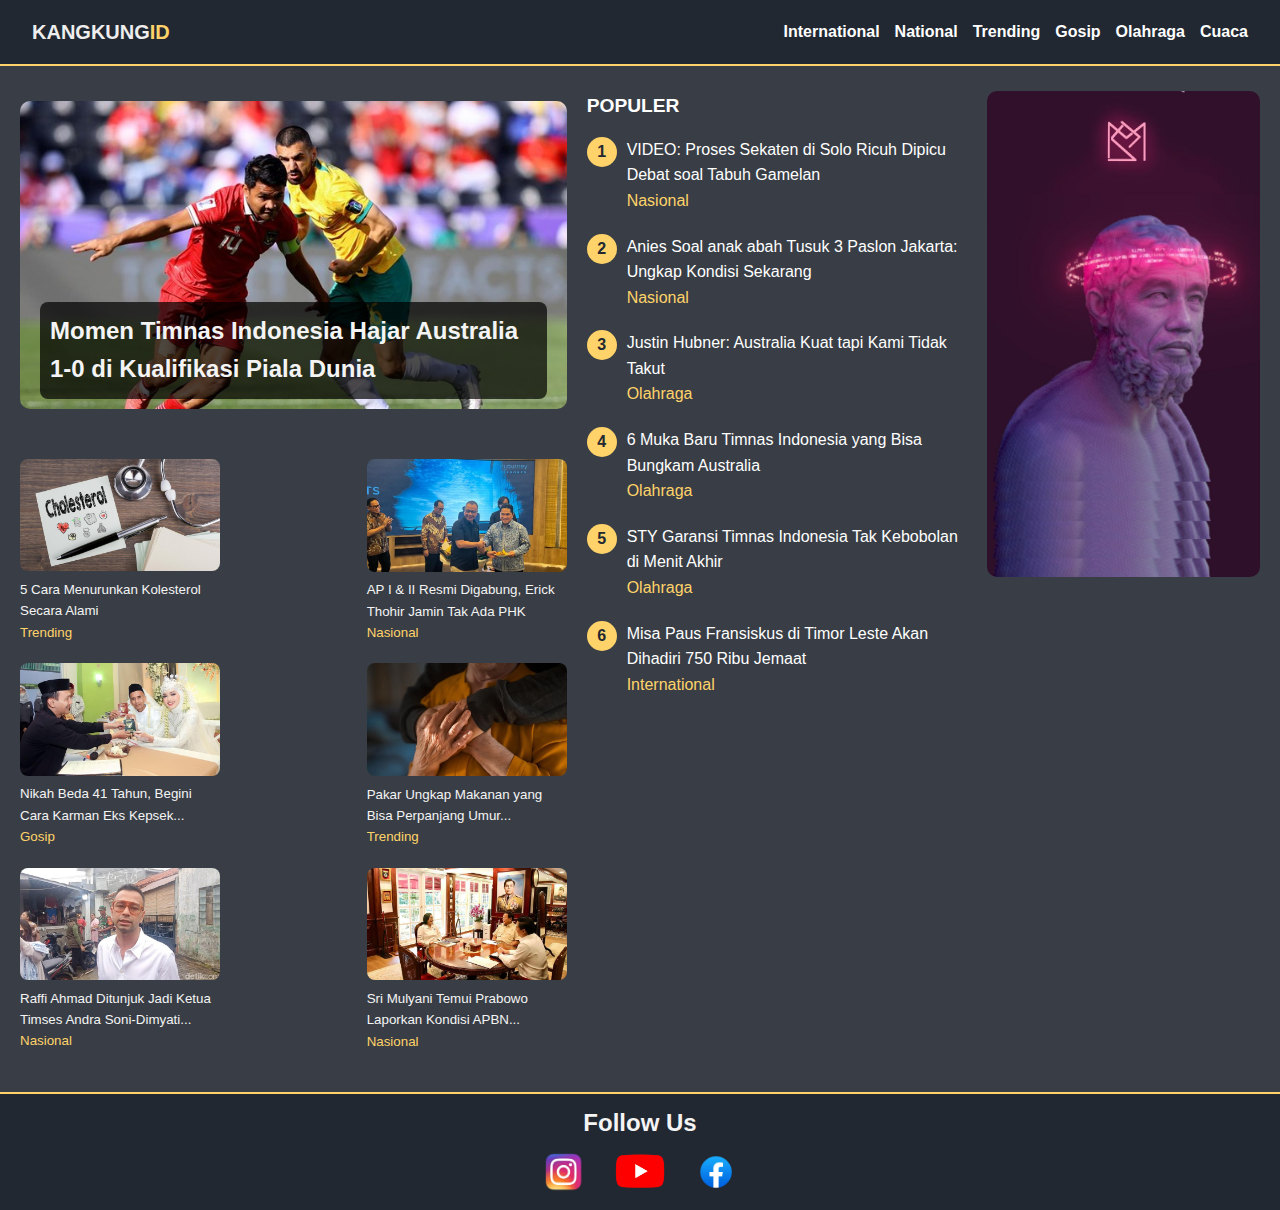
<file: index.html>
<!DOCTYPE html>
<html lang="en">

<head>
    <meta charset="UTF-8">
    <meta name="viewport" content="width=device-width, initial-scale=1.0">
    <title>KukusID</title>
    <link rel="stylesheet" href="mystyle.css">
</head>

<body>
    <header>
        <nav>
            <div class="logo"><a href="home.html">KANGKUNG<span>ID</span></a></div>
            <ul>
                <li><a href="#">International</a></li>
                <li><a href="#">National</a></li>
                <li><a href="#">Trending</a></li>
                <li><a href="#">Gosip</a></li>
                <li><a href="#">Olahraga</a></li>
                <li><a href="#">Cuaca</a></li>
            </ul>
        </nav>
    </header>

    <main class="container">
        <section class="beritautama">
            <img src="timnas.jpeg" alt="Timnas Indonesia celebrating their victory" class="timnas">
            <h2>Momen Timnas Indonesia Hajar Australia 1-0 di Kualifikasi Piala Dunia</h2>
        </section>
        <aside class="popular">
            <h3>POPULER</h3>
            <ul>
                <li><span>1</span><a href="#">VIDEO: Proses Sekaten di Solo Ricuh Dipicu Debat soal Tabuh Gamelan</a>
                    <p>Nasional</p>
                </li>
                <li><span>2</span><a href="#">Anies Soal anak abah Tusuk 3 Paslon Jakarta: Ungkap Kondisi Sekarang</a>
                    <p>Nasional</p>
                </li>
                <li><span>3</span><a href="#">Justin Hubner: Australia Kuat tapi Kami Tidak Takut</a>
                    <p>Olahraga</p>
                </li>
                <li><span>4</span><a href="#">6 Muka Baru Timnas Indonesia yang Bisa Bungkam Australia</a>
                    <p>Olahraga</p>
                </li>
                <li><span>5</span><a href="#">STY Garansi Timnas Indonesia Tak Kebobolan di Menit Akhir</a>
                    <p>Olahraga</p>
                </li>
                <li><span>6</span><a href="#">Misa Paus Fransiskus di Timor Leste Akan Dihadiri 750 Ribu Jemaat</a>
                    <p>International</p>
                </li>
            </ul>
        </aside>
        <section class="iklan">
            <img src="Rhetorician (pak Jokowi).jpeg" alt="Advertisement featuring President Jokowi">
        </section>
        <section class="berita">
            <article class="beritaterkini">
                <img src="cara kolesterol.jpeg" alt="Natural ways to lower cholesterol">
                <p>5 Cara Menurunkan Kolesterol Secara Alami</p>
                <p class="tema">Trending</p>
            </article>
            <article class="beritaterkini">
                <img src="erick tohir.jpeg" alt="Erick Thohir">
                <p>AP I & II Resmi Digabung, Erick Thohir Jamin Tak Ada PHK</p>
                <p class="tema">Nasional</p>
            </article>
            <article class="beritaterkini">
                <img src="nikah.jpeg" alt="Karman and Ara's wedding">
                <p>Nikah Beda 41 Tahun, Begini Cara Karman Eks Kepsek...</p>
                <p class="tema">Gosip</p>
            </article>
            <article class="beritaterkini">
                <img src="pakar.jpeg" alt="Expert discussing longevity">
                <p>Pakar Ungkap Makanan yang Bisa Perpanjang Umur...</p>
                <p class="tema">Trending</p>
            </article>
            <article class="beritaterkini">
                <img src="raffi-ahmad_169.jpeg" alt="Raffi Ahmad">
                <p>Raffi Ahmad Ditunjuk Jadi Ketua Timses Andra Soni-Dimyati...</p>
                <p class="tema">Nasional</p>
            </article>
            <article class="beritaterkini">
                <img src="srimulyani.jpeg" alt="Sri Mulyani">
                <p>Sri Mulyani Temui Prabowo Laporkan Kondisi APBN...</p>
                <p class="tema">Nasional</p>
            </article>
        </section>
    </main>
    <footer>
        <h4>Follow Us</h4>
        <div class="social-links">
            <a href="https://www.instagram.com/thrqdz_/" target="_blank"><img src="instagram.png"
                    alt="Instagram"></a>
            <a href="https://www.youtube.com/@thrqdz" target="_blank"><img src="youtube.png" alt="YouTube"></a>
            <a href="https://www.facebook.com/thariq.biji" target="_blank"><img src="facebook.png"
                    alt="Facebook"></a>
        </div>
    </footer>
</body>

</html>
</file>
<file: mystyle.css>
* {
    margin: 0;
    padding: 0;
    box-sizing: border-box;
}

body {
    font-family: Arial, sans-serif;
    background-color: #393E46;
    color: #f4f4f4;
    line-height: 1.6;
    margin: 0;
}

nav {
    background-color: #222831;
    display: flex;
    justify-content: space-between;
    align-items: center;
    padding: 1rem 2rem;
    border-bottom: 2px solid #FFD369; /* Garis pembatas di atas footer */
}

nav .logo {
    font-size: 20px; /* Mengurangi ukuran font untuk kesederhanaan */
}

nav .logo a {
    color: #EEEEEE;
    text-decoration: none;
    font-weight: bold;
    transition: color 0.3s ease; 
}

nav .logo span {
    color: #FFD369; 
}

nav ul {
    list-style: none;
    display: flex;
    gap: 15px;
    align-items: center;
}

nav ul li a {
    color: #fff;
    text-decoration: none;
    transition: color 0.3s ease; 
    font-weight: 600;
    text-decoration: none;
}

nav ul li a:hover {
    color: #FFD369; /* Mengubah warna saat hover */
}


/* Flexbox Container */
.container {
    display: grid;
    grid-template-columns: 2fr 380px 1fr;
    grid-template-rows: auto auto;
    gap: 20px;
    max-width: 1600px;
    margin: 25px auto;
    padding: 0 20px;
    grid-template-areas: 
        "headline side iklan"
        "berita side iklan";
}

.beritautama {
    grid-area: headline;
    position: relative; /* Menjadikan .beritautama sebagai container posisi */
}

.beritautama img {
    display: block;
    margin: 10px auto;
    max-width: 100%;
    height: auto;
    border-radius: 10px;
}

.beritautama h2 {
    position: absolute; /* Mengatur posisi secara absolut di atas gambar */
    bottom: 20px; /* Jarak dari bagian bawah gambar */
    left: 20px; /* Jarak dari bagian kiri gambar */
    right: 20px; /* Jarak dari bagian kanan gambar */
    color: #f4f4f4;
    background-color: rgba(0, 0, 0, 0.7); /* Background warna hitam dengan transparansi */
    padding: 10px;
    border-radius: 8px;
    z-index: 1; /* Memastikan h2 berada di atas gambar */
}



/* class popular */
.popular {
    grid-area: side;
    margin-bottom: 20px;
}

.popular h3 {
    font-size: 1.2em;
    margin-bottom: 15px;
    color: #fff;
}

.popular ul {
    list-style: none;
    counter-reset: list;
    padding-left: 0;
}

.popular ul li {
    position: relative;
    padding-left: 40px;
    margin-bottom: 20px;
    text-decoration: none;
    counter-increment: list;
}
.popular ul li span {
    position: absolute;
    left: 0;
    width: 30px;
    height: 30px;
    background-color: #FFD369;
    border-radius: 50%;
    display: flex;
    justify-content: center;
    align-items: center;
    color: #222831; 
    font-weight: bold;
}

.popular ul li a {
    color: #fff;
    transition: color 0.3s ease;
    text-decoration: none;
}

.popular ul li a:hover {
    color: #FFD369;
}

.popular p {
    color: #FFD369;
}

/* class iklan */
.iklan {
    grid-area: iklan;
    max-width: 100%;
}

.iklan img {
    width: 100%;
    max-width: 300px;
    border-radius: 10px;
    display: block;
    margin: 0 auto;
}

/* class berita */
.berita {
    grid-area: berita;
    display: flex;
    flex-wrap: wrap;
    gap: 20px;
    justify-content: space-between;
    margin-top: 20px;

}
.berita p{
    max-width: 200px;
    word-wrap: break-word;
    margin: 0;
    font-size: smaller;
    transition: color 0.3s ease;
}

.tema {
    color: #FFD369; 
}
.berita img{
    border-radius: 8px;
    width: 200px;
}

.berita p:hover {
    color: #FFD369; /* Warna kuning saat hover */
}
/* footer */
/* footer */
footer {
    background-color: #222831;
    text-align: center;
    padding: 10px 10px;
    margin-top: 40px;
    border-top: 2px solid #FFD369; /* Garis pembatas di atas footer */
}
  
footer h4 {
    margin-bottom: 10px; /* Jarak antara h4 dan konten berikutnya */
    font-size: 1.5rem; /* Ukuran font h4 yang lebih besar */
    color: #f4f4f4;/* Warna teks h4 */
    font-weight: bold; /* Membuat teks lebih tebal */
}
  
footer .social-links {
    display: flex;
    justify-content: center;
    gap: 30px; /* Jarak antara ikon sosial */
    margin-top: 10px; /* Jarak antara h4 dan ikon sosial */
}
  
footer .social-links a img {
    height: 40px; /* Ukuran ikon sosial yang lebih besar */
}
  

  /* Akhir footer */
</file>
